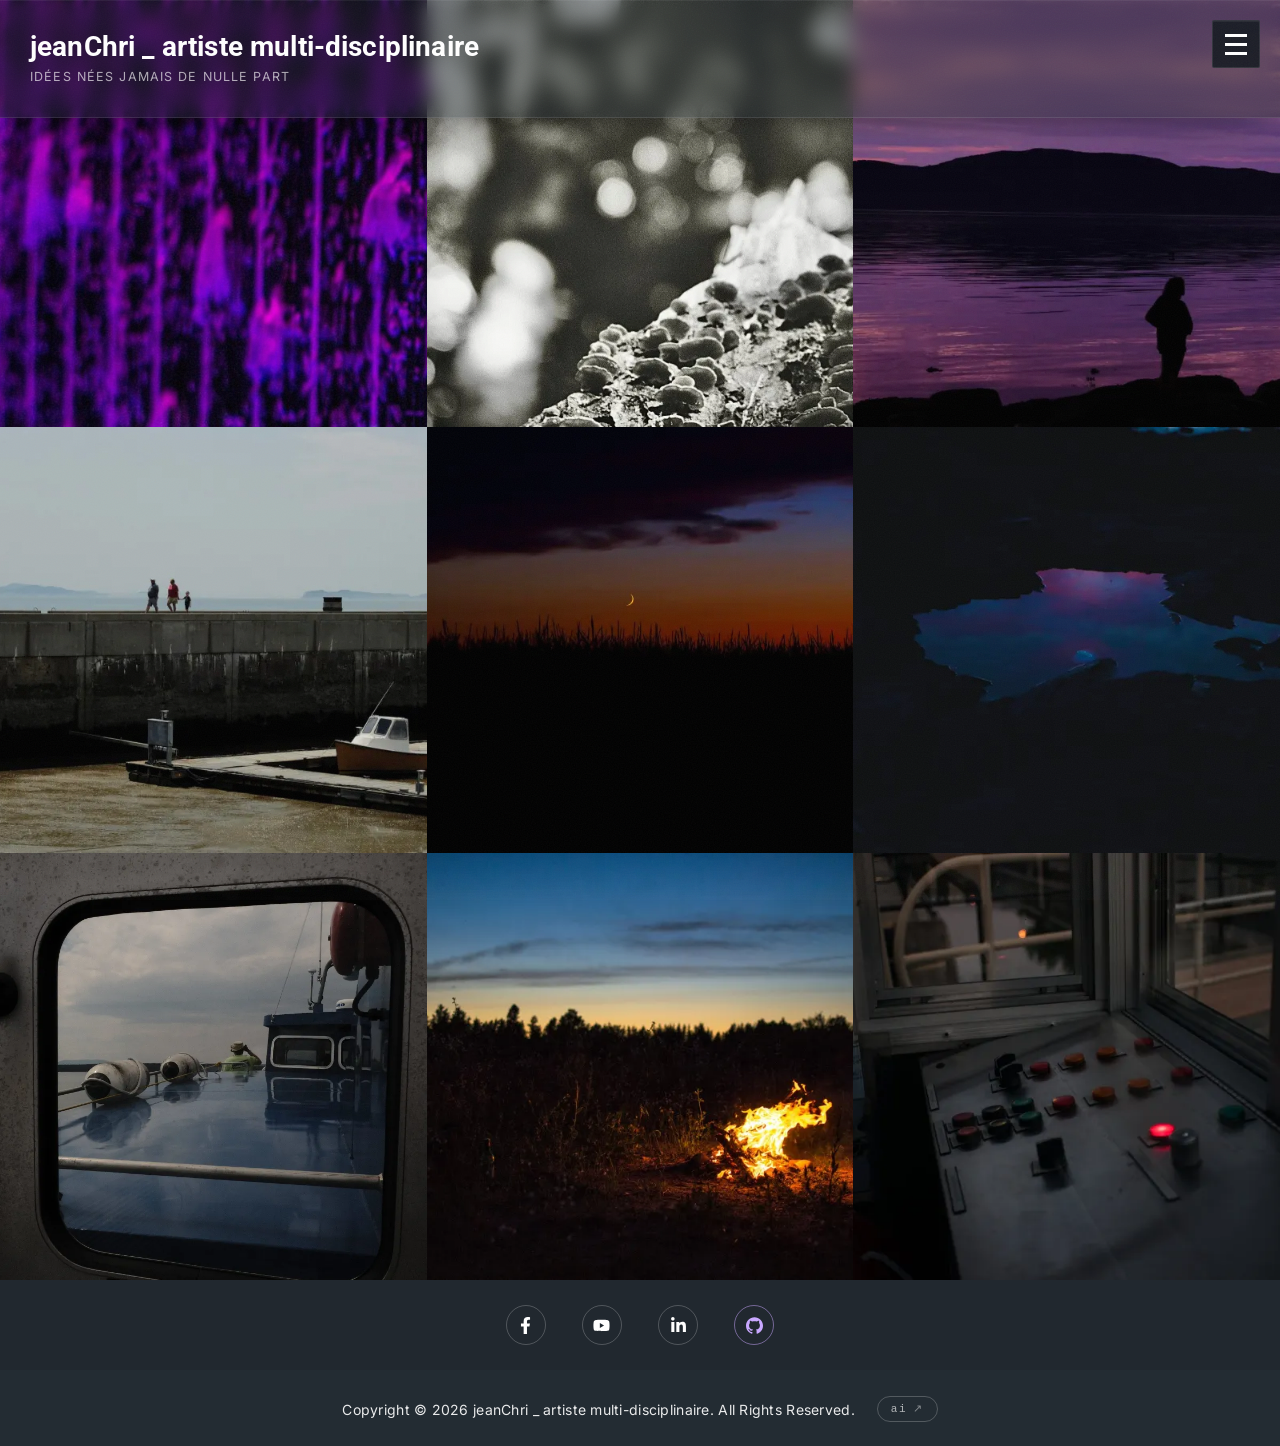
<file: index.html>
<!DOCTYPE html>
<html lang="fr">
<head>
<meta charset="UTF-8">
<meta name="viewport" content="width=device-width, initial-scale=1">
<title>jeanChri _ artiste multi-disciplinaire – Idées nées jamais de nulle part</title>
<meta name="description" content="jeanChri, artiste multi-disciplinaire — idées nées jamais de nulle part. Photographies, musique et projet Aux temps possibles.">
<link rel="canonical" href="https://jeanchri.com/">
<!-- Aperçu des partages : carte 1200x630 (images/partage.jpg) -->
<meta property="og:type" content="website">
<meta property="og:site_name" content="jeanChri _ artiste multi-disciplinaire">
<meta property="og:locale" content="fr_FR">
<meta property="og:title" content="jeanChri _ artiste multi-disciplinaire – Idées nées jamais de nulle part">
<meta property="og:description" content="jeanChri, artiste multi-disciplinaire — idées nées jamais de nulle part. Photographies, musique et projet Aux temps possibles.">
<meta property="og:url" content="https://jeanchri.com/">
<meta property="og:image" content="https://jeanchri.com/images/partage.jpg">
<meta property="og:image:width" content="1200">
<meta property="og:image:height" content="630">
<meta property="og:image:alt" content="Création — visuel du site jeanChri">
<meta name="twitter:card" content="summary_large_image">
<meta name="twitter:title" content="jeanChri _ artiste multi-disciplinaire – Idées nées jamais de nulle part">
<meta name="twitter:description" content="jeanChri, artiste multi-disciplinaire — idées nées jamais de nulle part. Photographies, musique et projet Aux temps possibles.">
<meta name="twitter:image" content="https://jeanchri.com/images/partage.jpg">
<meta name="theme-color" content="#1e262e">
<link rel="icon" type="image/jpeg" href="images/site-icon.jpg">
<link rel="preconnect" href="https://fonts.googleapis.com">
<link rel="preconnect" href="https://fonts.gstatic.com" crossorigin>
<link href="https://fonts.googleapis.com/css2?family=Instrument+Serif:ital@0;1&family=Inter:wght@300;400;500;600&family=Roboto:wght@700&display=swap" rel="stylesheet">
<link rel="stylesheet" href="assets/style.css?v=8a02a9e5">
<script type="application/ld+json">
{
  "@context": "https://schema.org",
  "@type": "Person",
  "name": "jeanChri",
  "jobTitle": "Artiste multi-disciplinaire",
  "url": "https://jeanchri.com/",
  "image": "https://jeanchri.com/images/partage.jpg",
  "description": "jeanChri, artiste multi-disciplinaire — idées nées jamais de nulle part.",
  "sameAs": [
    "https://www.facebook.com/jeanchri.l/",
    "https://www.youtube.com/c/jeanChrimtl",
    "https://www.linkedin.com/in/jean-christophe-lalonde-14412b69/",
    "https://github.com/soloofboom"
  ]
}
</script>
<script>document.documentElement.classList.add("js");</script>
</head>
<body class="accueil page page-id-48">
<div class="toile" aria-hidden="true"></div>

<header class="site-header">
	<h1 class="site-title"><a href="./">jeanChri _ artiste multi-disciplinaire</a></h1>
	<p class="site-description">Idées nées jamais de nulle part</p>
</header>

<nav class="dt-main-menu" id="menu-principal" aria-label="Menu principal">
	<ul>
		<li><a href="./" aria-current="page">Accueil</a></li>
		<li><a href="jeanchri-musique/">Musique</a></li>
		<li><a href="aux-temps-possibles/">Aux temps possibles</a></li>
		<li class="menu-sortie">
			<a href="https://ai.jeanchri.com/" target="_blank" rel="noopener" aria-label="jeanChri AI — site ai.jeanchri.com, nouvel onglet">
				<span class="menu-marque">jeanChri</span> <span class="menu-ai">AI</span><i aria-hidden="true">↗</i>
			</a>
		</li>
	</ul>
</nav>
<button class="dt-menu-trigger" aria-label="Ouvrir le menu" aria-expanded="false">
	<span aria-hidden="true"></span><span aria-hidden="true"></span><span aria-hidden="true"></span>
</button>

<main>
<!-- GALERIE:DEBUT — généré depuis galerie.json par build-galerie.py -->
<div class="galerie">
	<figure>
		<a href="jeanchri-musique/"><img src="images/creation.jpg" srcset="images/mini/creation-400.webp 400w, images/mini/creation-800.webp 800w, images/mini/creation-1200.webp 1200w" sizes="(max-width: 640px) 100vw, (max-width: 1024px) 50vw, 33vw" alt="Création" width="1600" height="1066" fetchpriority="high" decoding="async"></a>
		<figcaption>Création</figcaption>
	</figure>
	<figure>
		<a href="images/champis.jpg" data-zoom="1" aria-label="Agrandir : Champis"><img src="images/champis.jpg" srcset="images/mini/champis-400.webp 400w, images/mini/champis-800.webp 800w, images/mini/champis-1200.webp 1200w" sizes="(max-width: 640px) 100vw, (max-width: 1024px) 50vw, 33vw" alt="Champis" width="1600" height="1067" loading="lazy" decoding="async"></a>
		<figcaption>Champis</figcaption>
	</figure>
	<figure>
		<a href="images/reve.jpg" data-zoom="1" aria-label="Agrandir : Rêve"><img src="images/reve.jpg" srcset="images/mini/reve-400.webp 400w, images/mini/reve-800.webp 800w, images/mini/reve-1200.webp 1200w" sizes="(max-width: 640px) 100vw, (max-width: 1024px) 50vw, 33vw" alt="Rêve" width="1600" height="1067" loading="lazy" decoding="async"></a>
		<figcaption>Rêve</figcaption>
	</figure>
	<figure>
		<a href="images/fleuve.jpg" data-zoom="1" aria-label="Agrandir : Fleuve"><img src="images/fleuve.jpg" srcset="images/mini/fleuve-400.webp 400w, images/mini/fleuve-800.webp 800w, images/mini/fleuve-1200.webp 1200w" sizes="(max-width: 640px) 100vw, (max-width: 1024px) 50vw, 33vw" alt="Fleuve" width="1600" height="1067" loading="lazy" decoding="async"></a>
		<figcaption>Fleuve</figcaption>
	</figure>
	<figure>
		<a href="images/mais-lune.jpg" data-zoom="1" aria-label="Agrandir : Maïs Lune"><img src="images/mais-lune.jpg" srcset="images/mini/mais-lune-400.webp 400w, images/mini/mais-lune-800.webp 800w, images/mini/mais-lune-1200.webp 1200w" sizes="(max-width: 640px) 100vw, (max-width: 1024px) 50vw, 33vw" alt="Maïs Lune" width="1600" height="1067" loading="lazy" decoding="async"></a>
		<figcaption>Maïs Lune</figcaption>
	</figure>
	<figure>
		<a href="images/nuages.jpg" data-zoom="1" aria-label="Agrandir : Nuages"><img src="images/nuages.jpg" srcset="images/mini/nuages-400.webp 400w, images/mini/nuages-800.webp 800w, images/mini/nuages-1200.webp 1200w" sizes="(max-width: 640px) 100vw, (max-width: 1024px) 50vw, 33vw" alt="Nuages" width="1600" height="1067" loading="lazy" decoding="async"></a>
		<figcaption>Nuages</figcaption>
	</figure>
	<figure>
		<a href="images/bateau.jpg" data-zoom="1" aria-label="Agrandir : Bateau"><img src="images/bateau.jpg" srcset="images/mini/bateau-400.webp 400w, images/mini/bateau-800.webp 800w, images/mini/bateau-1200.webp 1200w" sizes="(max-width: 640px) 100vw, (max-width: 1024px) 50vw, 33vw" alt="Bateau" width="1600" height="2400" loading="lazy" decoding="async"></a>
		<figcaption>Bateau</figcaption>
	</figure>
	<figure>
		<a href="images/feu.jpg" data-zoom="1" aria-label="Agrandir : Feu"><img src="images/feu.jpg" srcset="images/mini/feu-400.webp 400w, images/mini/feu-800.webp 800w, images/mini/feu-1200.webp 1200w" sizes="(max-width: 640px) 100vw, (max-width: 1024px) 50vw, 33vw" alt="Feu" width="1600" height="1066" loading="lazy" decoding="async"></a>
		<figcaption>Feu</figcaption>
	</figure>
	<figure>
		<a href="images/vaisseau.jpg" data-zoom="1" aria-label="Agrandir : Vaisseau"><img src="images/vaisseau.jpg" srcset="images/mini/vaisseau-400.webp 400w, images/mini/vaisseau-800.webp 800w, images/mini/vaisseau-1200.webp 1200w" sizes="(max-width: 640px) 100vw, (max-width: 1024px) 50vw, 33vw" alt="Vaisseau" width="1600" height="1063" loading="lazy" decoding="async"></a>
		<figcaption>Vaisseau</figcaption>
	</figure>
</div>
<!-- GALERIE:FIN -->
</main>


<footer class="dt-footer">
	<div class="dt-footer-social">
		<ul class="dt-social-icons">
			<li>
				<a href="https://www.facebook.com/jeanchri.l/" target="_blank" rel="noopener" aria-label="Facebook">
					<svg viewBox="0 0 320 512" aria-hidden="true"><path d="M279.14 288l14.22-92.66h-88.91v-60.13c0-25.35 12.42-50.06 52.24-50.06h40.42V6.26S260.43 0 225.36 0c-73.22 0-121.08 44.38-121.08 124.72v70.62H22.89V288h81.39v224h100.17V288z"/></svg>
				</a>
			</li>
			<li>
				<a href="https://www.youtube.com/c/jeanChrimtl" target="_blank" rel="noopener" aria-label="YouTube">
					<svg viewBox="0 0 576 512" aria-hidden="true"><path d="M549.655 124.083c-6.281-23.65-24.787-42.276-48.284-48.597C458.781 64 288 64 288 64S117.22 64 74.629 75.486c-23.497 6.322-42.003 24.947-48.284 48.597-11.412 42.867-11.412 132.305-11.412 132.305s0 89.438 11.412 132.305c6.281 23.65 24.787 41.5 48.284 47.821C117.22 448 288 448 288 448s170.78 0 213.371-11.486c23.497-6.321 42.003-24.171 48.284-47.821 11.412-42.867 11.412-132.305 11.412-132.305s0-89.438-11.412-132.305zm-317.51 213.508V175.185l142.739 81.205-142.739 81.201z"/></svg>
				</a>
			</li>
			<li>
				<a href="https://www.linkedin.com/in/jean-christophe-lalonde-14412b69/" target="_blank" rel="noopener" aria-label="LinkedIn">
					<svg viewBox="0 0 448 512" aria-hidden="true"><path d="M100.28 448H7.4V148.9h92.88zM53.79 108.1C24.09 108.1 0 83.5 0 53.8a53.79 53.79 0 0 1 107.58 0c0 29.7-24.1 54.3-53.79 54.3zM447.9 448h-92.68V302.4c0-34.7-.7-79.2-48.29-79.2-48.29 0-55.69 37.7-55.69 76.7V448h-92.78V148.9h89.08v40.8h1.3c12.4-23.5 42.69-48.3 87.88-48.3 94 0 111.28 61.9 111.28 142.3V448z"/></svg>
				</a>
			</li>
			<li>
				<a class="dt-social-github" href="https://github.com/soloofboom" target="_blank" rel="noopener" aria-label="GitHub">
					<svg viewBox="0 0 24 24" aria-hidden="true"><path d="M12 .297c-6.63 0-12 5.373-12 12 0 5.303 3.438 9.8 8.205 11.385.6.113.82-.258.82-.577 0-.285-.01-1.04-.015-2.04-3.338.724-4.042-1.61-4.042-1.61C4.422 18.07 3.633 17.7 3.633 17.7c-1.087-.744.084-.729.084-.729 1.205.084 1.838 1.236 1.838 1.236 1.07 1.835 2.809 1.305 3.495.998.108-.776.417-1.305.76-1.605-2.665-.3-5.466-1.332-5.466-5.93 0-1.31.465-2.38 1.235-3.22-.135-.303-.54-1.523.105-3.176 0 0 1.005-.322 3.3 1.23.96-.267 1.98-.399 3-.405 1.02.006 2.04.138 3 .405 2.28-1.552 3.285-1.23 3.285-1.23.645 1.653.24 2.873.12 3.176.765.84 1.23 1.91 1.23 3.22 0 4.61-2.805 5.625-5.475 5.92.42.36.81 1.096.81 2.22 0 1.606-.015 2.896-.015 3.286 0 .315.21.69.825.57C20.565 22.092 24 17.592 24 12.297c0-6.627-5.373-12-12-12"/></svg>
				</a>
			</li>
		</ul>
	</div>
	<div class="dt-footer-bar">
		<span class="dt-footer-texte">Copyright &copy; 2026 jeanChri _ artiste multi-disciplinaire. All Rights Reserved.</span>
		<a class="dt-footer-ai" href="https://ai.jeanchri.com/" target="_blank" rel="noopener">
			ai<i aria-hidden="true">↗</i>
		</a>
	</div>
</footer>

<script src="assets/menu.js?v=3573da1d"></script>
<script src="assets/ui.js?v=62c20a21"></script>
</body>
</html>
</file>
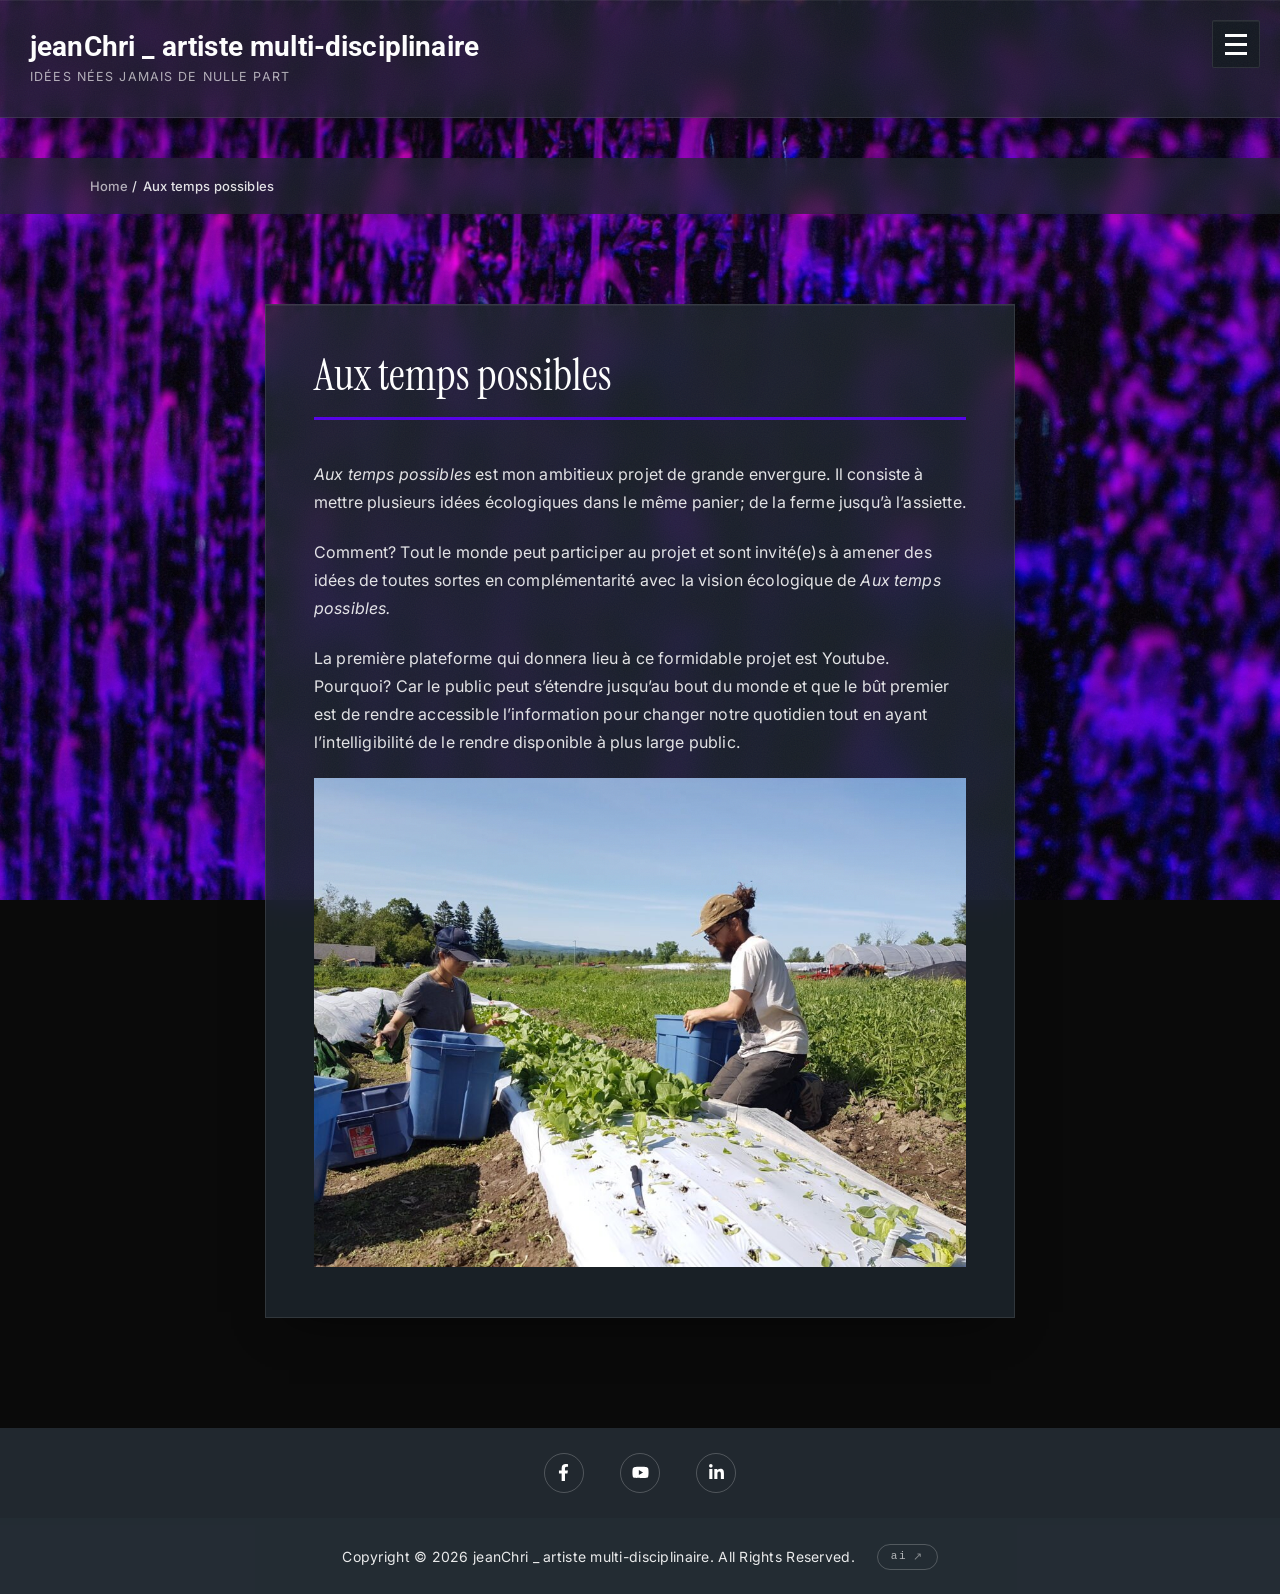
<file: aux-temps-possibles/index.html>
<!DOCTYPE html>
<html lang="fr">
<head>
<meta charset="UTF-8">
<meta name="viewport" content="width=device-width, initial-scale=1">
<title>Aux temps possibles – jeanChri _ artiste multi-disciplinaire</title>
<meta name="description" content="Aux temps possibles : le projet écologique de jeanChri, de la ferme jusqu'à l'assiette, porté par YouTube.">
<link rel="canonical" href="https://jeanchri.com/aux-temps-possibles/">
<!-- Aperçu des partages : carte 1200x630 (images/partage.jpg) -->
<meta property="og:type" content="website">
<meta property="og:site_name" content="jeanChri _ artiste multi-disciplinaire">
<meta property="og:locale" content="fr_FR">
<meta property="og:title" content="Aux temps possibles – jeanChri _ artiste multi-disciplinaire">
<meta property="og:description" content="Aux temps possibles : le projet écologique de jeanChri, de la ferme jusqu&#x27;à l&#x27;assiette, porté par YouTube.">
<meta property="og:url" content="https://jeanchri.com/aux-temps-possibles/">
<meta property="og:image" content="https://jeanchri.com/images/partage.jpg">
<meta property="og:image:width" content="1200">
<meta property="og:image:height" content="630">
<meta property="og:image:alt" content="Création — visuel du site jeanChri">
<meta name="twitter:card" content="summary_large_image">
<meta name="twitter:title" content="Aux temps possibles – jeanChri _ artiste multi-disciplinaire">
<meta name="twitter:description" content="Aux temps possibles : le projet écologique de jeanChri, de la ferme jusqu&#x27;à l&#x27;assiette, porté par YouTube.">
<meta name="twitter:image" content="https://jeanchri.com/images/partage.jpg">
<meta name="theme-color" content="#1e262e">
<link rel="icon" type="image/jpeg" href="../images/site-icon.jpg">
<link rel="preconnect" href="https://fonts.googleapis.com">
<link rel="preconnect" href="https://fonts.gstatic.com" crossorigin>
<link href="https://fonts.googleapis.com/css2?family=Instrument+Serif:ital@0;1&family=Inter:wght@300;400;500;600&family=Roboto:wght@700&display=swap" rel="stylesheet">
<link rel="stylesheet" href="../assets/style.css?v=8a02a9e5">
<script>document.documentElement.classList.add("js");</script>
</head>
<body class="page-inner page page-id-138">
<div class="toile" aria-hidden="true"></div>

<header class="site-header">
	<div class="dt-logo">
		<p class="site-title"><a href="../">jeanChri _ artiste multi-disciplinaire</a></p>
		<p class="site-description">Idées nées jamais de nulle part</p>
	</div>
</header>

<nav class="dt-main-menu" id="menu-principal" aria-label="Menu principal">
	<ul>
		<li><a href="../">Accueil</a></li>
		<li><a href="../jeanchri-musique/">Musique</a></li>
		<li><a href="../aux-temps-possibles/" aria-current="page">Aux temps possibles</a></li>
		<li class="menu-sortie">
			<a href="https://ai.jeanchri.com/" target="_blank" rel="noopener" aria-label="jeanChri AI — site ai.jeanchri.com, nouvel onglet">
				<span class="menu-marque">jeanChri</span> <span class="menu-ai">AI</span><i aria-hidden="true">↗</i>
			</a>
		</li>
	</ul>
</nav>
<button class="dt-menu-trigger" aria-label="Ouvrir le menu" aria-expanded="false">
	<span aria-hidden="true"></span><span aria-hidden="true"></span><span aria-hidden="true"></span>
</button>

<div class="bandeau-page" role="presentation"></div>

<nav id="dt_breadcrumbs" aria-label="Fil d'Ariane">
	<ol>
		<li><a href="../">Home</a> /</li>
		<li>Aux temps possibles</li>
	</ol>
</nav>

<main class="zone-contenu">
	<article class="carte-contenu">
		<header class="entry-header">
			<h1 class="entry-title">Aux temps possibles</h1>
		</header>

		<div class="entry-content">
			<p><em>Aux temps possibles </em>est mon ambitieux projet de grande envergure.  Il consiste à mettre plusieurs idées écologiques dans le même panier; de la ferme jusqu&#8217;à l&#8217;assiette.</p>

			<p>Comment?  Tout le monde peut participer au projet et sont invité(e)s à amener des idées de toutes sortes en complémentarité avec la vision écologique de <em>Aux temps possibles.</em></p>

			<p>La première plateforme qui donnera lieu à ce formidable projet est Youtube.  Pourquoi?  Car le public peut s&#8217;étendre jusqu&#8217;au bout du monde et que le bût premier est de rendre accessible l&#8217;information pour changer notre quotidien tout en ayant l&#8217;intelligibilité de le rendre disponible à plus large public.</p>

			<figure class="wp-block-image">
				<img src="../images/aux-temps-possibles.jpg" alt="" width="1024" height="768" loading="lazy">
			</figure>
		</div>
	</article>
</main>

<footer class="dt-footer">
	<div class="dt-footer-social">
		<ul class="dt-social-icons">
			<li>
				<a href="https://www.facebook.com/jeanchri.l/" target="_blank" rel="noopener" aria-label="Facebook">
					<svg viewBox="0 0 320 512" aria-hidden="true"><path d="M279.14 288l14.22-92.66h-88.91v-60.13c0-25.35 12.42-50.06 52.24-50.06h40.42V6.26S260.43 0 225.36 0c-73.22 0-121.08 44.38-121.08 124.72v70.62H22.89V288h81.39v224h100.17V288z"/></svg>
				</a>
			</li>
			<li>
				<a href="https://www.youtube.com/c/jeanChrimtl" target="_blank" rel="noopener" aria-label="YouTube">
					<svg viewBox="0 0 576 512" aria-hidden="true"><path d="M549.655 124.083c-6.281-23.65-24.787-42.276-48.284-48.597C458.781 64 288 64 288 64S117.22 64 74.629 75.486c-23.497 6.322-42.003 24.947-48.284 48.597-11.412 42.867-11.412 132.305-11.412 132.305s0 89.438 11.412 132.305c6.281 23.65 24.787 41.5 48.284 47.821C117.22 448 288 448 288 448s170.78 0 213.371-11.486c23.497-6.321 42.003-24.171 48.284-47.821 11.412-42.867 11.412-132.305 11.412-132.305s0-89.438-11.412-132.305zm-317.51 213.508V175.185l142.739 81.205-142.739 81.201z"/></svg>
				</a>
			</li>
			<li>
				<a href="https://www.linkedin.com/in/jean-christophe-lalonde-14412b69/" target="_blank" rel="noopener" aria-label="LinkedIn">
					<svg viewBox="0 0 448 512" aria-hidden="true"><path d="M100.28 448H7.4V148.9h92.88zM53.79 108.1C24.09 108.1 0 83.5 0 53.8a53.79 53.79 0 0 1 107.58 0c0 29.7-24.1 54.3-53.79 54.3zM447.9 448h-92.68V302.4c0-34.7-.7-79.2-48.29-79.2-48.29 0-55.69 37.7-55.69 76.7V448h-92.78V148.9h89.08v40.8h1.3c12.4-23.5 42.69-48.3 87.88-48.3 94 0 111.28 61.9 111.28 142.3V448z"/></svg>
				</a>
			</li>
		</ul>
	</div>
	<div class="dt-footer-bar">
		<span class="dt-footer-texte">Copyright &copy; 2026 jeanChri _ artiste multi-disciplinaire. All Rights Reserved.</span>
		<a class="dt-footer-ai" href="https://ai.jeanchri.com/" target="_blank" rel="noopener">
			ai<i aria-hidden="true">↗</i>
		</a>
	</div>
</footer>

<script src="../assets/menu.js?v=3573da1d"></script>
<script src="../assets/ui.js?v=62c20a21"></script>
</body>
</html>
</file>
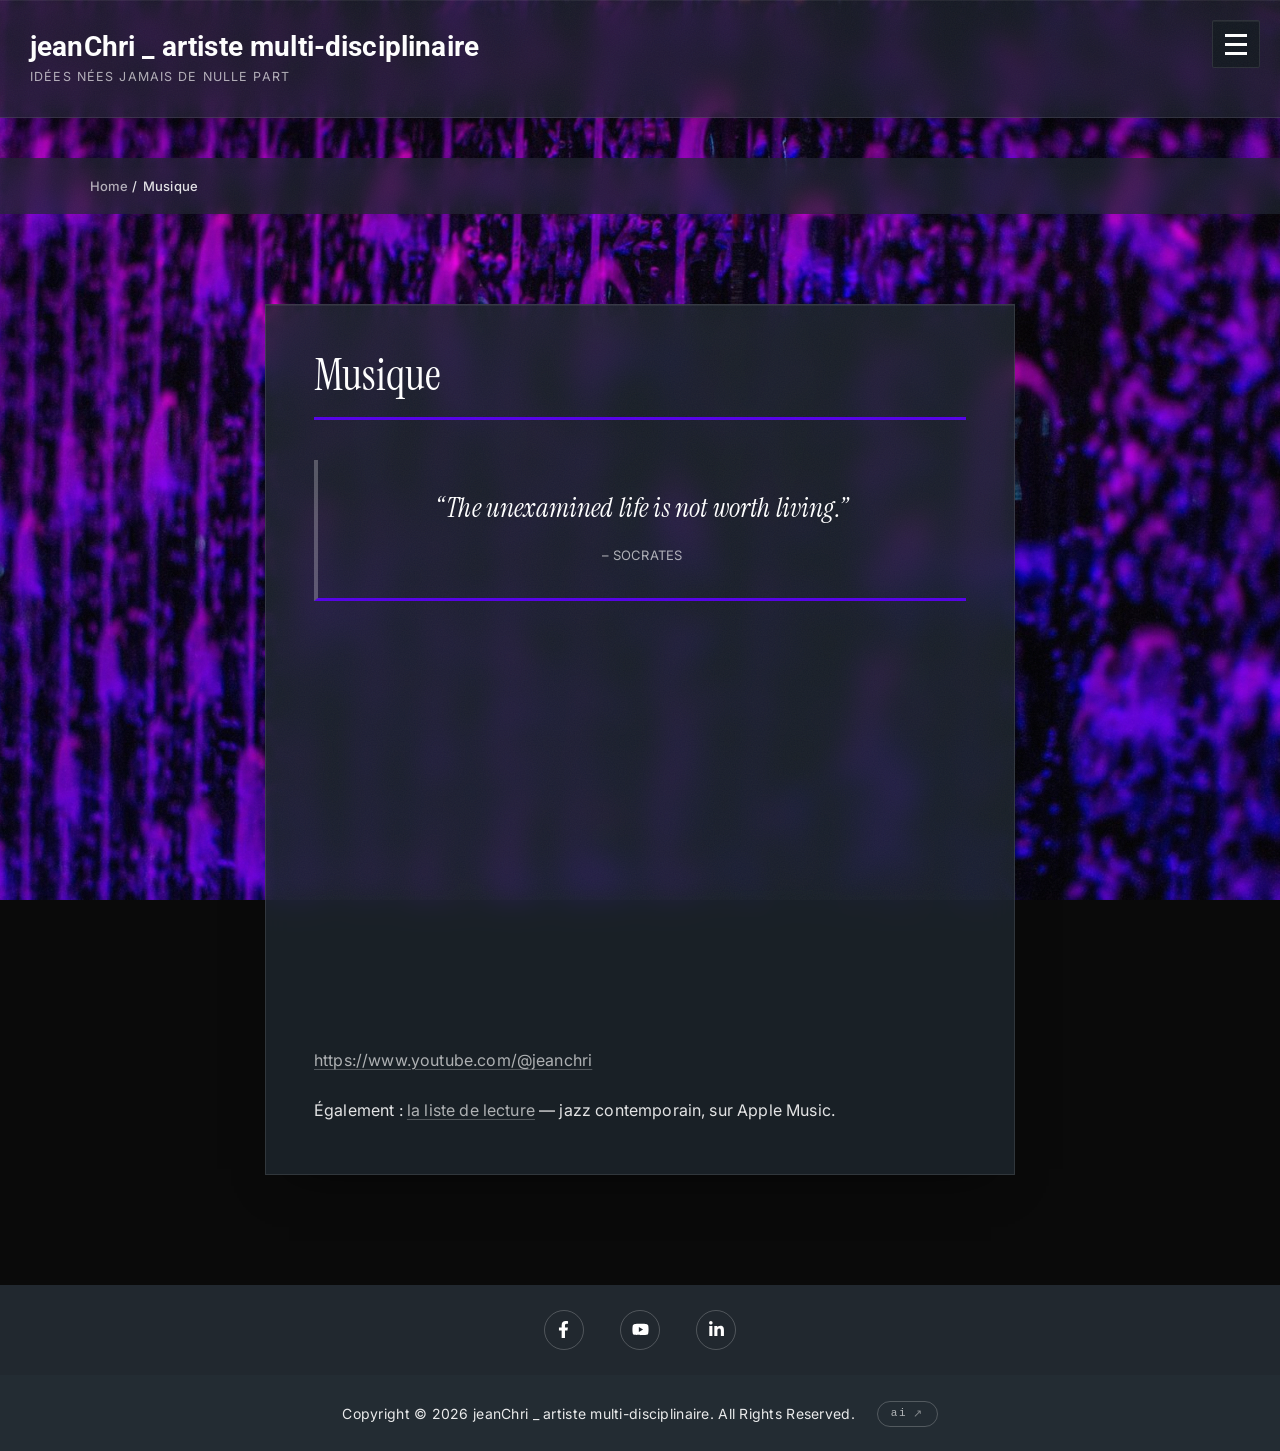
<file: jeanchri-musique/index.html>
<!DOCTYPE html>
<html lang="fr">
<head>
<meta charset="UTF-8">
<meta name="viewport" content="width=device-width, initial-scale=1">
<title>Musique – jeanChri _ artiste multi-disciplinaire</title>
<meta name="description" content="Musique de jeanChri — vidéos et chaîne YouTube @jeanchri.">
<link rel="canonical" href="https://jeanchri.com/jeanchri-musique/">
<!-- Aperçu des partages : carte 1200x630 (images/partage.jpg) -->
<meta property="og:type" content="website">
<meta property="og:site_name" content="jeanChri _ artiste multi-disciplinaire">
<meta property="og:locale" content="fr_FR">
<meta property="og:title" content="Musique – jeanChri _ artiste multi-disciplinaire">
<meta property="og:description" content="Musique de jeanChri — vidéos et chaîne YouTube @jeanchri.">
<meta property="og:url" content="https://jeanchri.com/jeanchri-musique/">
<meta property="og:image" content="https://jeanchri.com/images/partage.jpg">
<meta property="og:image:width" content="1200">
<meta property="og:image:height" content="630">
<meta property="og:image:alt" content="Création — visuel du site jeanChri">
<meta name="twitter:card" content="summary_large_image">
<meta name="twitter:title" content="Musique – jeanChri _ artiste multi-disciplinaire">
<meta name="twitter:description" content="Musique de jeanChri — vidéos et chaîne YouTube @jeanchri.">
<meta name="twitter:image" content="https://jeanchri.com/images/partage.jpg">
<meta name="theme-color" content="#1e262e">
<link rel="icon" type="image/jpeg" href="../images/site-icon.jpg">
<link rel="preconnect" href="https://fonts.googleapis.com">
<link rel="preconnect" href="https://fonts.gstatic.com" crossorigin>
<link href="https://fonts.googleapis.com/css2?family=Instrument+Serif:ital@0;1&family=Inter:wght@300;400;500;600&family=Roboto:wght@700&display=swap" rel="stylesheet">
<link rel="stylesheet" href="../assets/style.css?v=8a02a9e5">
<script>document.documentElement.classList.add("js");</script>
</head>
<body class="page-inner page page-id-147">
<div class="toile" aria-hidden="true"></div>

<header class="site-header">
	<div class="dt-logo">
		<p class="site-title"><a href="../">jeanChri _ artiste multi-disciplinaire</a></p>
		<p class="site-description">Idées nées jamais de nulle part</p>
	</div>
</header>

<nav class="dt-main-menu" id="menu-principal" aria-label="Menu principal">
	<ul>
		<li><a href="../">Accueil</a></li>
		<li><a href="../jeanchri-musique/" aria-current="page">Musique</a></li>
		<li><a href="../aux-temps-possibles/">Aux temps possibles</a></li>
		<li class="menu-sortie">
			<a href="https://ai.jeanchri.com/" target="_blank" rel="noopener" aria-label="jeanChri AI — site ai.jeanchri.com, nouvel onglet">
				<span class="menu-marque">jeanChri</span> <span class="menu-ai">AI</span><i aria-hidden="true">↗</i>
			</a>
		</li>
	</ul>
</nav>
<button class="dt-menu-trigger" aria-label="Ouvrir le menu" aria-expanded="false">
	<span aria-hidden="true"></span><span aria-hidden="true"></span><span aria-hidden="true"></span>
</button>

<div class="bandeau-page" role="presentation"></div>

<nav id="dt_breadcrumbs" aria-label="Fil d'Ariane">
	<ol>
		<li><a href="../">Home</a> /</li>
		<li>Musique</li>
	</ol>
</nav>

<main class="zone-contenu">
	<article class="carte-contenu">
		<header class="entry-header">
			<h1 class="entry-title">Musique</h1>
		</header>

		<div class="entry-content">
			<figure class="wp-block-pullquote">
				<blockquote>
					<p>&#8220;The unexamined life is not worth living.&#8221;</p>
					<cite>&#8211; Socrates</cite>
				</blockquote>
			</figure>

			<figure class="wp-block-embed">
				<div class="wp-block-embed__wrapper">
					<iframe title="Hypotypose : Le commencement de la faim" src="https://www.youtube.com/embed/8MRcoPqDCiA?feature=oembed" allow="accelerometer; autoplay; clipboard-write; encrypted-media; gyroscope; picture-in-picture; web-share" referrerpolicy="strict-origin-when-cross-origin" allowfullscreen loading="lazy"></iframe>
				</div>
			</figure>

			<p><a href="https://www.youtube.com/@jeanchri" target="_blank" rel="noopener">https://www.youtube.com/@jeanchri</a></p>

			<p>Également : <a href="liste-de-lecture/">la liste de lecture</a> — jazz contemporain, sur Apple Music.</p>
		</div>
	</article>
</main>

<footer class="dt-footer">
	<div class="dt-footer-social">
		<ul class="dt-social-icons">
			<li>
				<a href="https://www.facebook.com/jeanchri.l/" target="_blank" rel="noopener" aria-label="Facebook">
					<svg viewBox="0 0 320 512" aria-hidden="true"><path d="M279.14 288l14.22-92.66h-88.91v-60.13c0-25.35 12.42-50.06 52.24-50.06h40.42V6.26S260.43 0 225.36 0c-73.22 0-121.08 44.38-121.08 124.72v70.62H22.89V288h81.39v224h100.17V288z"/></svg>
				</a>
			</li>
			<li>
				<a href="https://www.youtube.com/c/jeanChrimtl" target="_blank" rel="noopener" aria-label="YouTube">
					<svg viewBox="0 0 576 512" aria-hidden="true"><path d="M549.655 124.083c-6.281-23.65-24.787-42.276-48.284-48.597C458.781 64 288 64 288 64S117.22 64 74.629 75.486c-23.497 6.322-42.003 24.947-48.284 48.597-11.412 42.867-11.412 132.305-11.412 132.305s0 89.438 11.412 132.305c6.281 23.65 24.787 41.5 48.284 47.821C117.22 448 288 448 288 448s170.78 0 213.371-11.486c23.497-6.321 42.003-24.171 48.284-47.821 11.412-42.867 11.412-132.305 11.412-132.305s0-89.438-11.412-132.305zm-317.51 213.508V175.185l142.739 81.205-142.739 81.201z"/></svg>
				</a>
			</li>
			<li>
				<a href="https://www.linkedin.com/in/jean-christophe-lalonde-14412b69/" target="_blank" rel="noopener" aria-label="LinkedIn">
					<svg viewBox="0 0 448 512" aria-hidden="true"><path d="M100.28 448H7.4V148.9h92.88zM53.79 108.1C24.09 108.1 0 83.5 0 53.8a53.79 53.79 0 0 1 107.58 0c0 29.7-24.1 54.3-53.79 54.3zM447.9 448h-92.68V302.4c0-34.7-.7-79.2-48.29-79.2-48.29 0-55.69 37.7-55.69 76.7V448h-92.78V148.9h89.08v40.8h1.3c12.4-23.5 42.69-48.3 87.88-48.3 94 0 111.28 61.9 111.28 142.3V448z"/></svg>
				</a>
			</li>
		</ul>
	</div>
	<div class="dt-footer-bar">
		<span class="dt-footer-texte">Copyright &copy; 2026 jeanChri _ artiste multi-disciplinaire. All Rights Reserved.</span>
		<a class="dt-footer-ai" href="https://ai.jeanchri.com/" target="_blank" rel="noopener">
			ai<i aria-hidden="true">↗</i>
		</a>
	</div>
</footer>

<script src="../assets/menu.js?v=3573da1d"></script>
<script src="../assets/ui.js?v=62c20a21"></script>
</body>
</html>
</file>
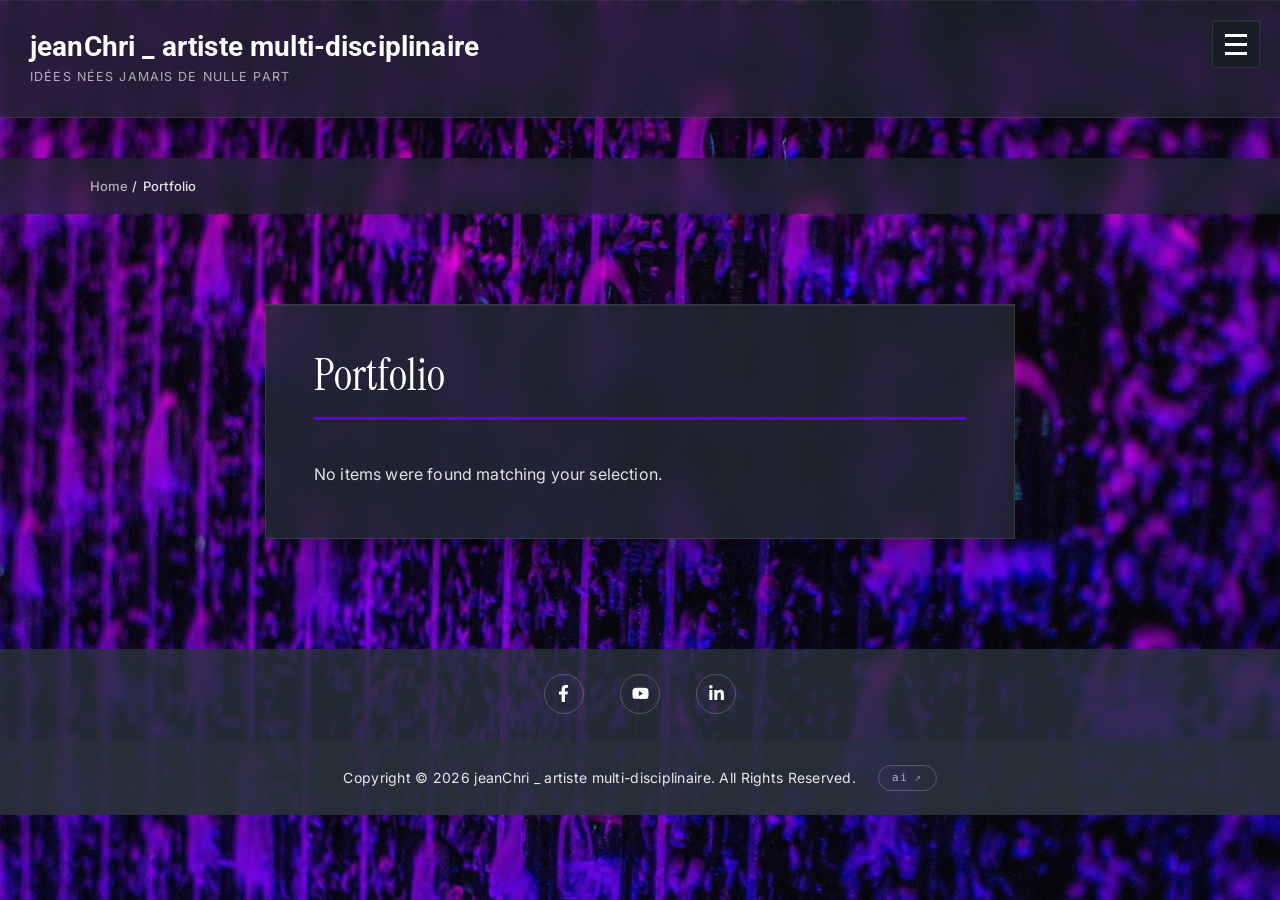
<file: portfolio/index.html>
<!DOCTYPE html>
<html lang="fr">
<head>
<meta charset="UTF-8">
<meta name="viewport" content="width=device-width, initial-scale=1">
<title>Portfolio – jeanChri _ artiste multi-disciplinaire</title>
<meta name="description" content="Portfolio de jeanChri, artiste multi-disciplinaire.">
<link rel="canonical" href="https://jeanchri.com/portfolio/">
<!-- Page vide, non listée dans le menu : on la retire de l'index et du
     sitemap plutôt que de laisser un visiteur venu de Google tomber dans
     le vide. noindex sans nofollow : les liens sortants restent suivis. -->
<meta name="robots" content="noindex, follow">
<!-- Aperçu des partages : carte 1200x630 (images/partage.jpg) -->
<meta property="og:type" content="website">
<meta property="og:site_name" content="jeanChri _ artiste multi-disciplinaire">
<meta property="og:locale" content="fr_FR">
<meta property="og:title" content="Portfolio – jeanChri _ artiste multi-disciplinaire">
<meta property="og:description" content="Portfolio de jeanChri, artiste multi-disciplinaire.">
<meta property="og:url" content="https://jeanchri.com/portfolio/">
<meta property="og:image" content="https://jeanchri.com/images/partage.jpg">
<meta property="og:image:width" content="1200">
<meta property="og:image:height" content="630">
<meta property="og:image:alt" content="Création — visuel du site jeanChri">
<meta name="twitter:card" content="summary_large_image">
<meta name="twitter:title" content="Portfolio – jeanChri _ artiste multi-disciplinaire">
<meta name="twitter:description" content="Portfolio de jeanChri, artiste multi-disciplinaire.">
<meta name="twitter:image" content="https://jeanchri.com/images/partage.jpg">
<meta name="theme-color" content="#1e262e">
<link rel="icon" type="image/jpeg" href="../images/site-icon.jpg">
<link rel="preconnect" href="https://fonts.googleapis.com">
<link rel="preconnect" href="https://fonts.gstatic.com" crossorigin>
<link href="https://fonts.googleapis.com/css2?family=Instrument+Serif:ital@0;1&family=Inter:wght@300;400;500;600&family=Roboto:wght@700&display=swap" rel="stylesheet">
<link rel="stylesheet" href="../assets/style.css?v=8a02a9e5">
<script>document.documentElement.classList.add("js");</script>
</head>
<body class="page-inner page page-id-190">
<div class="toile" aria-hidden="true"></div>

<header class="site-header">
	<div class="dt-logo">
		<p class="site-title"><a href="../">jeanChri _ artiste multi-disciplinaire</a></p>
		<p class="site-description">Idées nées jamais de nulle part</p>
	</div>
</header>

<nav class="dt-main-menu" id="menu-principal" aria-label="Menu principal">
	<ul>
		<li><a href="../">Accueil</a></li>
		<li><a href="../jeanchri-musique/">Musique</a></li>
		<li><a href="../aux-temps-possibles/">Aux temps possibles</a></li>
		<li class="menu-sortie">
			<a href="https://ai.jeanchri.com/" target="_blank" rel="noopener" aria-label="jeanChri AI — site ai.jeanchri.com, nouvel onglet">
				<span class="menu-marque">jeanChri</span> <span class="menu-ai">AI</span><i aria-hidden="true">↗</i>
			</a>
		</li>
	</ul>
</nav>
<button class="dt-menu-trigger" aria-label="Ouvrir le menu" aria-expanded="false">
	<span aria-hidden="true"></span><span aria-hidden="true"></span><span aria-hidden="true"></span>
</button>

<div class="bandeau-page" role="presentation"></div>

<nav id="dt_breadcrumbs" aria-label="Fil d'Ariane">
	<ol>
		<li><a href="../">Home</a> /</li>
		<li>Portfolio</li>
	</ol>
</nav>

<main class="zone-contenu">
	<article class="carte-contenu">
		<header class="entry-header">
			<h1 class="entry-title">Portfolio</h1>
		</header>

		<div class="entry-content">
			<p class="message-vide">No items were found matching your selection.</p>
		</div>
	</article>
</main>

<footer class="dt-footer">
	<div class="dt-footer-social">
		<ul class="dt-social-icons">
			<li>
				<a href="https://www.facebook.com/jeanchri.l/" target="_blank" rel="noopener" aria-label="Facebook">
					<svg viewBox="0 0 320 512" aria-hidden="true"><path d="M279.14 288l14.22-92.66h-88.91v-60.13c0-25.35 12.42-50.06 52.24-50.06h40.42V6.26S260.43 0 225.36 0c-73.22 0-121.08 44.38-121.08 124.72v70.62H22.89V288h81.39v224h100.17V288z"/></svg>
				</a>
			</li>
			<li>
				<a href="https://www.youtube.com/c/jeanChrimtl" target="_blank" rel="noopener" aria-label="YouTube">
					<svg viewBox="0 0 576 512" aria-hidden="true"><path d="M549.655 124.083c-6.281-23.65-24.787-42.276-48.284-48.597C458.781 64 288 64 288 64S117.22 64 74.629 75.486c-23.497 6.322-42.003 24.947-48.284 48.597-11.412 42.867-11.412 132.305-11.412 132.305s0 89.438 11.412 132.305c6.281 23.65 24.787 41.5 48.284 47.821C117.22 448 288 448 288 448s170.78 0 213.371-11.486c23.497-6.321 42.003-24.171 48.284-47.821 11.412-42.867 11.412-132.305 11.412-132.305s0-89.438-11.412-132.305zm-317.51 213.508V175.185l142.739 81.205-142.739 81.201z"/></svg>
				</a>
			</li>
			<li>
				<a href="https://www.linkedin.com/in/jean-christophe-lalonde-14412b69/" target="_blank" rel="noopener" aria-label="LinkedIn">
					<svg viewBox="0 0 448 512" aria-hidden="true"><path d="M100.28 448H7.4V148.9h92.88zM53.79 108.1C24.09 108.1 0 83.5 0 53.8a53.79 53.79 0 0 1 107.58 0c0 29.7-24.1 54.3-53.79 54.3zM447.9 448h-92.68V302.4c0-34.7-.7-79.2-48.29-79.2-48.29 0-55.69 37.7-55.69 76.7V448h-92.78V148.9h89.08v40.8h1.3c12.4-23.5 42.69-48.3 87.88-48.3 94 0 111.28 61.9 111.28 142.3V448z"/></svg>
				</a>
			</li>
		</ul>
	</div>
	<div class="dt-footer-bar">
		<span class="dt-footer-texte">Copyright &copy; 2026 jeanChri _ artiste multi-disciplinaire. All Rights Reserved.</span>
		<a class="dt-footer-ai" href="https://ai.jeanchri.com/" target="_blank" rel="noopener">
			ai<i aria-hidden="true">↗</i>
		</a>
	</div>
</footer>

<script src="../assets/menu.js?v=3573da1d"></script>
<script src="../assets/ui.js?v=62c20a21"></script>
</body>
</html>
</file>
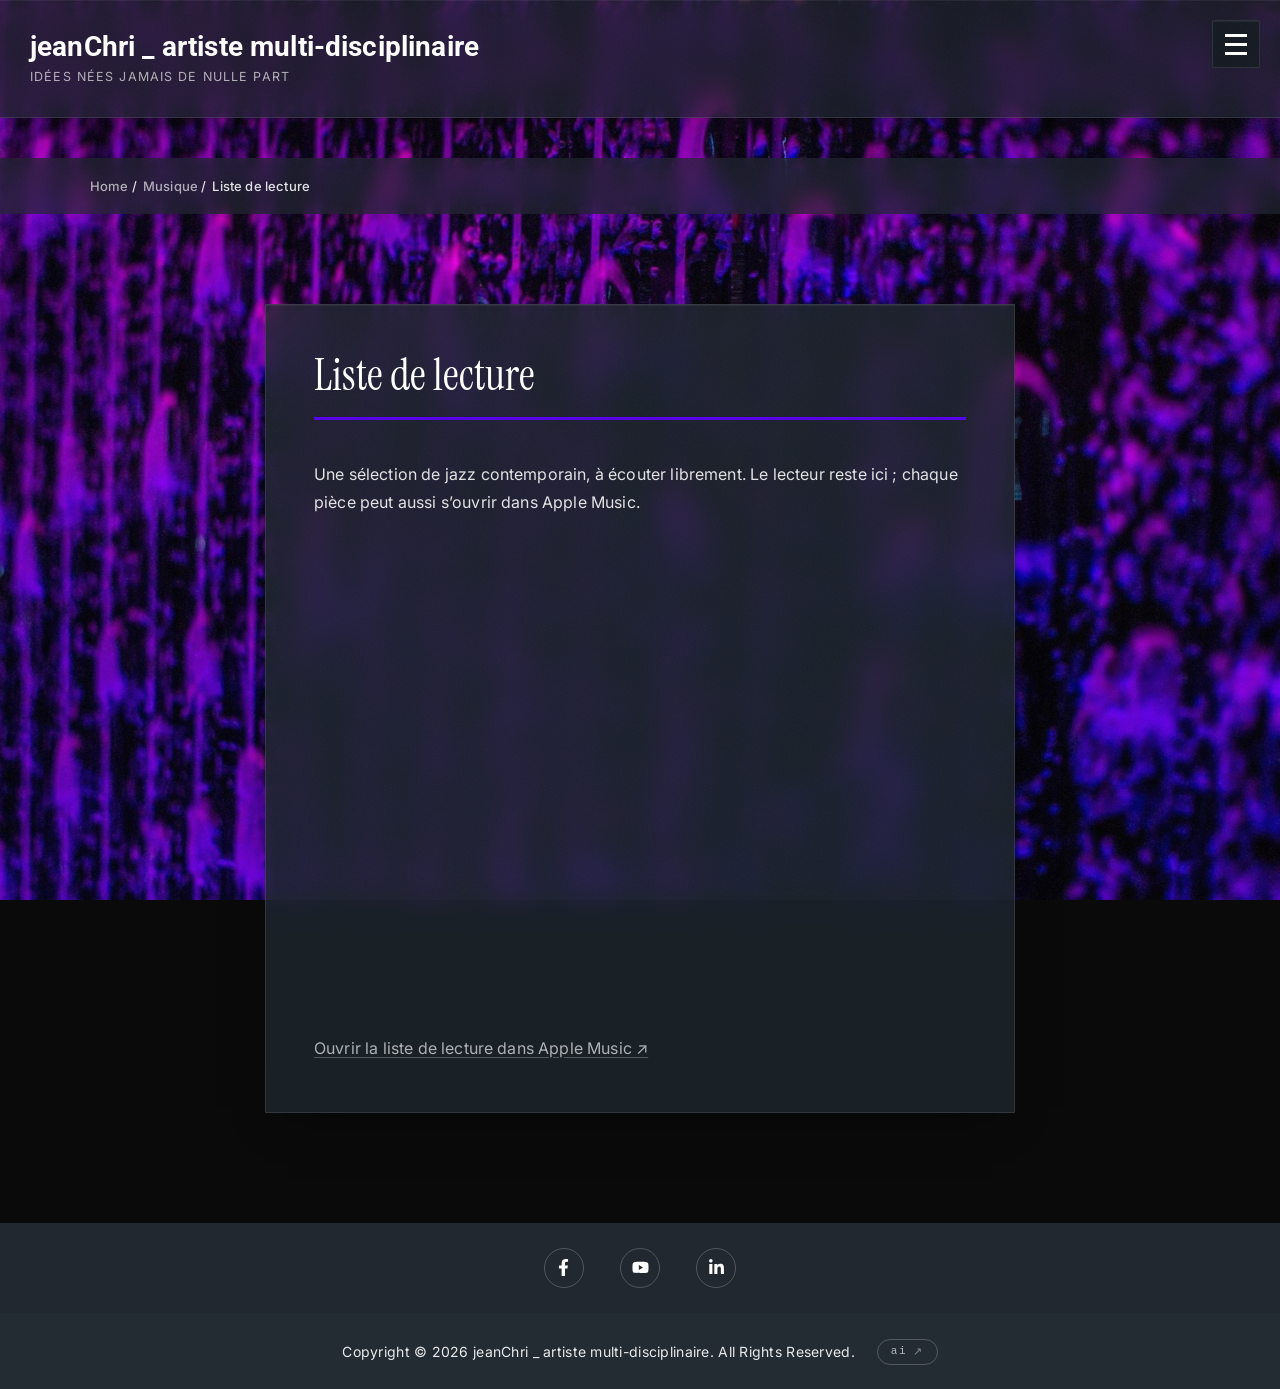
<file: jeanchri-musique/liste-de-lecture/index.html>
<!DOCTYPE html>
<html lang="fr">
<head>
<meta charset="UTF-8">
<meta name="viewport" content="width=device-width, initial-scale=1">
<title>Liste de lecture – jeanChri _ artiste multi-disciplinaire</title>
<meta name="description" content="La liste de lecture de jeanChri — jazz contemporain, à écouter sur Apple Music.">
<link rel="canonical" href="https://jeanchri.com/jeanchri-musique/liste-de-lecture/">
<!-- Aperçu des partages : carte 1200x630 (images/partage.jpg) -->
<meta property="og:type" content="website">
<meta property="og:site_name" content="jeanChri _ artiste multi-disciplinaire">
<meta property="og:locale" content="fr_FR">
<meta property="og:title" content="Liste de lecture – jeanChri _ artiste multi-disciplinaire">
<meta property="og:description" content="La liste de lecture de jeanChri — jazz contemporain, à écouter sur Apple Music.">
<meta property="og:url" content="https://jeanchri.com/jeanchri-musique/liste-de-lecture/">
<meta property="og:image" content="https://jeanchri.com/images/partage.jpg">
<meta property="og:image:width" content="1200">
<meta property="og:image:height" content="630">
<meta property="og:image:alt" content="Création — visuel du site jeanChri">
<meta name="twitter:card" content="summary_large_image">
<meta name="twitter:title" content="Liste de lecture – jeanChri _ artiste multi-disciplinaire">
<meta name="twitter:description" content="La liste de lecture de jeanChri — jazz contemporain, à écouter sur Apple Music.">
<meta name="twitter:image" content="https://jeanchri.com/images/partage.jpg">
<meta name="theme-color" content="#1e262e">
<link rel="icon" type="image/jpeg" href="../../images/site-icon.jpg">
<link rel="preconnect" href="https://fonts.googleapis.com">
<link rel="preconnect" href="https://fonts.gstatic.com" crossorigin>
<link href="https://fonts.googleapis.com/css2?family=Instrument+Serif:ital@0;1&family=Inter:wght@300;400;500;600&family=Roboto:wght@700&display=swap" rel="stylesheet">
<link rel="stylesheet" href="../../assets/style.css?v=8a02a9e5">
<script>document.documentElement.classList.add("js");</script>
</head>
<body class="page-inner page page-id-149">
<div class="toile" aria-hidden="true"></div>

<header class="site-header">
	<div class="dt-logo">
		<p class="site-title"><a href="../../">jeanChri _ artiste multi-disciplinaire</a></p>
		<p class="site-description">Idées nées jamais de nulle part</p>
	</div>
</header>

<nav class="dt-main-menu" id="menu-principal" aria-label="Menu principal">
	<ul>
		<li><a href="../../">Accueil</a></li>
		<li><a href="../" aria-current="page">Musique</a></li>
		<li><a href="../../aux-temps-possibles/">Aux temps possibles</a></li>
		<li class="menu-sortie">
			<a href="https://ai.jeanchri.com/" target="_blank" rel="noopener" aria-label="jeanChri AI — site ai.jeanchri.com, nouvel onglet">
				<span class="menu-marque">jeanChri</span> <span class="menu-ai">AI</span><i aria-hidden="true">↗</i>
			</a>
		</li>
	</ul>
</nav>
<button class="dt-menu-trigger" aria-label="Ouvrir le menu" aria-expanded="false">
	<span aria-hidden="true"></span><span aria-hidden="true"></span><span aria-hidden="true"></span>
</button>

<div class="bandeau-page" role="presentation"></div>

<nav id="dt_breadcrumbs" aria-label="Fil d'Ariane">
	<ol>
		<li><a href="../../">Home</a> /</li>
		<li><a href="../">Musique</a> /</li>
		<li>Liste de lecture</li>
	</ol>
</nav>

<main class="zone-contenu">
	<article class="carte-contenu">
		<header class="entry-header">
			<h1 class="entry-title">Liste de lecture</h1>
		</header>

		<div class="entry-content">
			<p>Une sélection de jazz contemporain, à écouter librement. Le lecteur reste ici&nbsp;; chaque pièce peut aussi s&#8217;ouvrir dans Apple Music.</p>

			<div class="embarquement-musique">
				<iframe title="Liste de lecture « Jazz - contemporain » sur Apple Music" src="https://embed.music.apple.com/ca/playlist/jazz-contemporain/pl.u-RRbVvBNsm8ebdmo?l=fr" height="450" allow="autoplay *; encrypted-media *;" frameborder="0" sandbox="allow-forms allow-popups allow-same-origin allow-scripts allow-storage-access-by-user-activation allow-top-navigation-by-user-activation"></iframe>
			</div>

			<p><a href="https://music.apple.com/ca/playlist/jazz-contemporain/pl.u-RRbVvBNsm8ebdmo?l=fr" target="_blank" rel="noopener">Ouvrir la liste de lecture dans Apple Music ↗</a></p>
		</div>
	</article>
</main>

<footer class="dt-footer">
	<div class="dt-footer-social">
		<ul class="dt-social-icons">
			<li>
				<a href="https://www.facebook.com/jeanchri.l/" target="_blank" rel="noopener" aria-label="Facebook">
					<svg viewBox="0 0 320 512" aria-hidden="true"><path d="M279.14 288l14.22-92.66h-88.91v-60.13c0-25.35 12.42-50.06 52.24-50.06h40.42V6.26S260.43 0 225.36 0c-73.22 0-121.08 44.38-121.08 124.72v70.62H22.89V288h81.39v224h100.17V288z"/></svg>
				</a>
			</li>
			<li>
				<a href="https://www.youtube.com/c/jeanChrimtl" target="_blank" rel="noopener" aria-label="YouTube">
					<svg viewBox="0 0 576 512" aria-hidden="true"><path d="M549.655 124.083c-6.281-23.65-24.787-42.276-48.284-48.597C458.781 64 288 64 288 64S117.22 64 74.629 75.486c-23.497 6.322-42.003 24.947-48.284 48.597-11.412 42.867-11.412 132.305-11.412 132.305s0 89.438 11.412 132.305c6.281 23.65 24.787 41.5 48.284 47.821C117.22 448 288 448 288 448s170.78 0 213.371-11.486c23.497-6.321 42.003-24.171 48.284-47.821 11.412-42.867 11.412-132.305 11.412-132.305s0-89.438-11.412-132.305zm-317.51 213.508V175.185l142.739 81.205-142.739 81.201z"/></svg>
				</a>
			</li>
			<li>
				<a href="https://www.linkedin.com/in/jean-christophe-lalonde-14412b69/" target="_blank" rel="noopener" aria-label="LinkedIn">
					<svg viewBox="0 0 448 512" aria-hidden="true"><path d="M100.28 448H7.4V148.9h92.88zM53.79 108.1C24.09 108.1 0 83.5 0 53.8a53.79 53.79 0 0 1 107.58 0c0 29.7-24.1 54.3-53.79 54.3zM447.9 448h-92.68V302.4c0-34.7-.7-79.2-48.29-79.2-48.29 0-55.69 37.7-55.69 76.7V448h-92.78V148.9h89.08v40.8h1.3c12.4-23.5 42.69-48.3 87.88-48.3 94 0 111.28 61.9 111.28 142.3V448z"/></svg>
				</a>
			</li>
		</ul>
	</div>
	<div class="dt-footer-bar">
		<span class="dt-footer-texte">Copyright &copy; 2026 jeanChri _ artiste multi-disciplinaire. All Rights Reserved.</span>
		<a class="dt-footer-ai" href="https://ai.jeanchri.com/" target="_blank" rel="noopener">
			ai<i aria-hidden="true">↗</i>
		</a>
	</div>
</footer>

<script src="../../assets/menu.js?v=3573da1d"></script>
<script src="../../assets/ui.js?v=62c20a21"></script>
</body>
</html>
</file>
<file: assets/style.css>
/* jeanchri.com — reproduction fidèle du thème Photobook
   Palette extraite du site original :
   - texte/logo principal : #4a0063
   - liens : rgba(74,0,99,.6) — éléments secondaires rgba(74,0,99,.8)
   - survol / accent : #5500e8
   - overlay légendes galerie : rgba(85,0,175,.3)
   - footer : rgba(39,48,57,.8) et barre rgba(39,48,57,.5) */

* { margin: 0; padding: 0; box-sizing: border-box; }

:root {
  --violet: #4a0063;
  --violet-lien: rgba(74, 0, 99, .6);
  --violet-second: rgba(74, 0, 99, .8);
  --accent: #5500e8;
  --overlay: rgba(85, 0, 175, .3);
  --footer-bg: rgba(39, 48, 57, .8);
  --footer-bar: rgba(39, 48, 57, .5);
  /* thème sombre (2026-09-05, choix de l'utilisateur) */
  --sombre: #273039;
  --sombre-fonce: #1e262e;
  --texte-clair: rgba(255, 255, 255, .88);
  --texte-clair-2: rgba(255, 255, 255, .65);
  /* système de contrôles : un seul vocabulaire pour tous les boutons et liens
     actionnables (burger, icônes, pastilles, entrées de menu) */
  --filet: rgba(255, 255, 255, .22);
  --filet-actif: #9d6bff;
  --teinte-accent: rgba(85, 0, 232, .35);
  --duree: .28s;
  --courbe: cubic-bezier(.2, .8, .2, 1);
  /* Liens sur fond sombre. Les violets d'origine (#4a0063) tombent sous 1.5:1
     une fois posés sur #0a0a0a : ils ne servent plus que de teinte de référence. */
  --lien: rgba(255, 255, 255, .72);
  --lien-survol: #c9a8ff;

  /* ===== Système de verre =====
     Une seule recette pour les cinq surfaces translucides. Avant, le site
     empilait cinq fonds et trois valeurs de flou posés au cas par cas. */
  --verre-fond-leger: rgba(30, 38, 46, .42);   /* header accueil : la photo domine */
  --verre-fond: rgba(30, 38, 46, .68);         /* header interne, fil d'Ariane */
  --verre-fond-fort: rgba(30, 38, 46, .82);    /* cartes de contenu */
  --verre-fond-opaque: rgba(20, 26, 32, .88);  /* menu plein écran : masque le fond */
  --verre-flou-leger: 10px;
  --verre-flou: 14px;
  --verre-flou-fort: 18px;
  --verre-bord: rgba(255, 255, 255, .10);
  /* liséré clair sur l'arête supérieure + ombre portée : donne l'épaisseur */
  --verre-ombre: inset 0 1px 0 rgba(255, 255, 255, .06),
                 0 18px 48px -24px rgba(0, 0, 0, .65);
  /* bruit fractal : casse l'aplat des surfaces sombres (voir body::after) */
  --grain: url("data:image/svg+xml,%3Csvg xmlns='http://www.w3.org/2000/svg' width='160' height='160'%3E%3Cfilter id='g'%3E%3CfeTurbulence type='fractalNoise' baseFrequency='.82' numOctaves='3' stitchTiles='stitch'/%3E%3C/filter%3E%3Crect width='160' height='160' filter='url(%23g)'/%3E%3C/svg%3E");

  /* ===== Echelle typographique =====
     Roboto couvrait 300->900 et servait a tout : aucune hierarchie, et un
     letter-spacing de .06em pose sur du texte courant. Trois familles,
     trois roles. Instrument Serif n'a qu'un poids : la hierarchie passe
     par le corps et la casse, pas par la graisse. */
  --police-titre: "Instrument Serif", "Iowan Old Style", Georgia, serif;
  --police-corps: "Inter", "Roboto", system-ui, -apple-system, sans-serif;
  --police-mono: ui-monospace, "SF Mono", Menlo, monospace;
  /* titre du site : Roboto 700 conservé d'avant la refonte, à la demande */
  --police-entete: "Roboto", "Inter", system-ui, -apple-system, sans-serif;
  /* mauve du logotype « AI » dans le menu */
  --mauve-ai: #c9a8ff;
  --titre-1: clamp(32px, 4vw, 44px);     /* h1 de page */
  --titre-menu: clamp(26px, 3vw, 34px);  /* entrees de menu */
  --corps: 16px;
  --interligne: 1.75;
  --micro: 11px;

  /* Hauteur de l'en-tête, en un seul endroit : elle sert à la fois de hauteur
     de boîte et de décalage de la galerie sur l'accueil. */
  --hauteur-entete: 118px;
}

html { -webkit-text-size-adjust: 100%; background-color: #0a0a0a; }

/* Grain : casse l'aplat des surfaces sombres. Au-dessus de tout pour rester
   uniforme, transparent aux clics. Couche fixe et opaque en mélange simple :
   pas de mix-blend-mode, qui force une recomposition à chaque frame au scroll. */
body::after {
  content: "";
  position: fixed;
  inset: 0;
  z-index: 400;
  pointer-events: none;
  background-image: var(--grain);
  background-repeat: repeat;
  opacity: .045;
}

/* un seul anneau de focus pour tout le site */
:focus-visible {
  outline: 2px solid var(--filet-actif);
  outline-offset: 3px;
  border-radius: 2px;
}

body {
  font-family: var(--police-corps);
  color: var(--texte-clair);
  letter-spacing: .01em;
}

/* Wallpaper : une couche fixe plutôt que background-attachment: fixed, qui
   force un repaint plein écran à chaque frame au scroll. */
.toile {
  position: fixed;
  inset: 0;
  z-index: -1;
  pointer-events: none;
  background-color: #0a0a0a;
  background-image: url('../images/creation.jpg');
  background-position: center center;
  background-size: cover;
  background-repeat: no-repeat;
}

a { color: var(--lien); text-decoration: none; }
a:hover { color: var(--lien-survol); }

img { max-width: 100%; height: auto; display: block; }

/* ===== En-tête ===== */
/* verre dépoli : translucide + flou, le wallpaper se devine sans gêner la lecture */
.site-header {
  background: var(--verre-fond);
  -webkit-backdrop-filter: blur(var(--verre-flou));
  backdrop-filter: blur(var(--verre-flou));
  border-bottom: 1px solid var(--verre-bord);
  box-shadow: var(--verre-ombre);
  height: var(--hauteur-entete);
  padding: 30px 11px 30px 30px;
  position: relative;
  z-index: 100;
}

/* Sur l'accueil, l'en-tête est fixé HORS FLUX. Un sticky dont la hauteur
   changerait au scroll ferait sauter tout le contenu de 52px ; hors flux,
   la condensation est gratuite. padding-top + marge négative restituent la
   composition d'origine : les photos passent sous le verre. */
body.accueil .site-header {
  position: fixed;
  top: 0; left: 0; right: 0;
  overflow: hidden;
  background: var(--verre-fond-leger);
  -webkit-backdrop-filter: blur(var(--verre-flou-leger));
  backdrop-filter: blur(var(--verre-flou-leger));
  transition: height .3s var(--courbe),
              padding .3s var(--courbe),
              background-color .3s var(--courbe);
}

body.accueil { padding-top: var(--hauteur-entete); }

body.accueil .galerie { margin-top: calc(-1 * var(--hauteur-entete)); }

body.accueil .site-header.condense {
  height: 68px;
  padding-top: 12px;
  padding-bottom: 12px;
  background: var(--verre-fond);
}

body.accueil .site-header.condense .site-title { font-size: 21px; }

body.accueil .site-description { transition: opacity .2s var(--courbe); }

body.accueil .site-header.condense .site-description {
  display: none;
}

body.accueil .site-title { font-weight: 700; }

/* Titre du site : retour au Roboto 700 d'avant la refonte. Le serif reste sur
   les <h1>, les entrees de menu et la citation. Tailles par palier comme a
   l'origine : un clamp() laissait le titre a 19px jusqu'a 950px de large. */
.site-title {
  font-family: var(--police-entete);
  font-size: 28px;
  font-weight: 700;
  line-height: 1.2;
}

.site-title a { color: #fff; }
.site-title a:hover { color: var(--lien-survol); }

.site-description {
  font-size: 12.5px;
  font-weight: 400;
  letter-spacing: .09em;
  text-transform: uppercase;
  color: var(--texte-clair-2);
  margin-top: 5px;
}

/* ===== Menu (burger) ===== */
.dt-menu-trigger {
  position: fixed;
  top: 20px; right: 20px;
  width: 48px; height: 48px;
  /* même recette de verre que le reste : le carré blanc plein jurait avec
     les cinq autres surfaces translucides */
  background: var(--verre-fond-opaque);
  -webkit-backdrop-filter: blur(var(--verre-flou));
  backdrop-filter: blur(var(--verre-flou));
  border: 1px solid var(--verre-bord);
  box-shadow: var(--verre-ombre);
  border-radius: 2px;
  cursor: pointer;
  z-index: 300;
  display: flex;
  flex-direction: column;
  align-items: center;
  justify-content: center;
  gap: 6px;
  transition: border-color var(--duree) var(--courbe),
              background-color var(--duree) var(--courbe),
              box-shadow var(--duree) var(--courbe);
}

.dt-menu-trigger span {
  display: block;
  width: 22px;
  height: 3px;
  background: #fff;
  transition: transform var(--duree) var(--courbe),
              opacity var(--duree) var(--courbe),
              background-color var(--duree) var(--courbe);
}

.dt-menu-trigger:active { transform: translateY(1px); }

body.menu-ouvert .dt-menu-trigger span:nth-child(1) { transform: translateY(8px) rotate(45deg); }
body.menu-ouvert .dt-menu-trigger span:nth-child(2) { opacity: 0; }
body.menu-ouvert .dt-menu-trigger span:nth-child(3) { transform: translateY(-8px) rotate(-45deg); }

.dt-main-menu {
  position: fixed;
  inset: 0;
  background: var(--verre-fond-opaque);
  -webkit-backdrop-filter: blur(var(--verre-flou-fort));
  backdrop-filter: blur(var(--verre-flou-fort));
  box-shadow: inset 0 1px 0 rgba(255, 255, 255, .06);
  z-index: 200;
  display: flex;
  align-items: center;
  justify-content: center;
  /* Ouverture en cercle ancrée sur le burger. --origine-menu est mesuré en
     JS au clic (assets/menu.js) ; la valeur ci-dessous n'est qu'un repli
     pour le tout premier rendu. */
  --origine-menu: calc(100% - 44px) 44px;
  clip-path: circle(0% at var(--origine-menu));
  visibility: hidden;
  /* visibilité retardée à la fermeture : sinon le cercle se referme dans le
     vide, l'élément étant masqué dès la première image */
  transition: clip-path .5s var(--courbe), visibility 0s .5s;
}

body.menu-ouvert .dt-main-menu {
  clip-path: circle(150% at var(--origine-menu));
  visibility: visible;
  transition: clip-path .5s var(--courbe), visibility 0s 0s;
}

.dt-main-menu ul {
  list-style: none;
  counter-reset: menu;
  /* Largeur commune à toutes les entrées : c'est elle qui fait tenir les
     numéros en colonne. Sans elle, chaque <li> est une grille recentrée
     indépendamment et les numéros flottent (705 / 697 / 631 px). */
  width: max-content;
  max-width: 100%;
  margin: 0 auto;
  text-align: left;
}

/* Cascade : chaque entrée entre avec un décalage, dans l'ordre, et ressort à
   l'envers. L'index vient de :nth-child plutôt que d'un style="--i" dans le
   HTML : même résultat, markup inchangé, rien à resynchroniser. */
.dt-main-menu li:nth-child(1) { --i: 0; }
.dt-main-menu li:nth-child(2) { --i: 1; }
.dt-main-menu li:nth-child(3) { --i: 2; }
.dt-main-menu li:nth-child(4) { --i: 3; }

.dt-main-menu li {
  padding: 14px 0;
  opacity: 0;
  transform: translateY(14px);
  transition: opacity .45s var(--courbe), transform .45s var(--courbe);
  transition-delay: calc((3 - var(--i, 0)) * 30ms);
}

body.menu-ouvert .dt-main-menu li {
  opacity: 1;
  transform: none;
  transition-delay: calc(var(--i, 0) * 60ms + 140ms);
}

/* Numérotation : raccorde les entrées au badge monospace « ai ».
   Le numéro est placé dans une colonne de grille à largeur fixe sur le <li>,
   pas en ::before du <a> : dans le <a> il flottait selon la longueur du mot
   (664 / 668 / 596 px) et le soulignement le traversait. */
.dt-main-menu li:not(.menu-sortie) {
  counter-increment: menu;
  display: grid;
  grid-template-columns: 3.2em auto;
  align-items: baseline;
}

.dt-main-menu li.menu-sortie { text-align: center; }

.dt-main-menu li:not(.menu-sortie)::before {
  content: counter(menu, decimal-leading-zero);
  grid-column: 1;
  justify-self: end;
  padding-right: 16px;
  font-family: var(--police-mono);
  font-size: var(--micro);
  font-weight: 400;
  letter-spacing: .14em;
  color: var(--texte-clair-2);
  opacity: .55;
  transition: color var(--duree) var(--courbe), opacity var(--duree) var(--courbe);
}

/* justify-self : sans lui, le <a> s'étire sur toute la colonne et le
   soulignement (::after, left:0/right:0) déborde largement du mot. */
.dt-main-menu li:not(.menu-sortie) a { grid-column: 2; justify-self: start; }

body.menu-ouvert .dt-main-menu li a[aria-current="page"] { color: var(--filet-actif); }

.dt-main-menu li:has(a[aria-current="page"])::before {
  color: var(--filet-actif);
  opacity: 1;
}

.dt-main-menu li a {
  position: relative;
  display: inline-block;
  padding: 2px 0;
  font-family: var(--police-titre);
  font-size: var(--titre-menu);
  font-weight: 400;
  letter-spacing: 0;
  color: var(--texte-clair);
  transition: color var(--duree) var(--courbe);
}

.dt-main-menu li a::after {
  content: "";
  position: absolute;
  left: 0; right: 0; bottom: -2px;
  height: 1px;
  background: currentColor;
  transform: scaleX(0);
  transform-origin: left;
  transition: transform var(--duree) var(--courbe);
}


.dt-main-menu li a[aria-current="page"] { color: var(--filet-actif); }
.dt-main-menu li a[aria-current="page"]::after { transform: scaleX(1); }

body.menu-ouvert { overflow: hidden; }

/* entrée de sortie : l'alibi ai.jeanchri.com, autre site */
.dt-main-menu li.menu-sortie {
  margin-top: 30px;
  padding-top: 26px;
  border-top: 1px solid var(--filet);
}

/* Sortie vers ai.jeanchri.com : plus de pastille monospace, un vrai lien
   textuel « jeanChri AI ↗ » dont seul le « AI » porte la couleur. */
.dt-main-menu li.menu-sortie a {
  display: inline-flex;
  align-items: baseline;
  gap: 11px;
  padding: 4px 0;
  border: 0;
  background: none;
  font-family: var(--police-titre);
  font-size: 22px;
  font-weight: 400;
  letter-spacing: 0;
  color: var(--texte-clair);
  transition: color var(--duree) var(--courbe);
}

.dt-main-menu li.menu-sortie .menu-marque { color: inherit; }

/* « AI » est mis en evidence par la couleur ET par la taille : a taille egale
   il se lisait comme la fin du mot. */
.dt-main-menu li.menu-sortie .menu-ai {
  color: var(--mauve-ai);
  font-size: 1.2em;
  letter-spacing: .05em;
  transition: color var(--duree) var(--courbe);
}

.dt-main-menu li.menu-sortie a::after { display: none; }

.dt-main-menu li.menu-sortie a i {
  font-style: normal;
  font-size: 15px;
  line-height: 1;
  color: var(--mauve-ai);
  transition: transform var(--duree) var(--courbe);
}

@media (hover: hover) and (pointer: fine) {
  .dt-main-menu li.menu-sortie a:hover { color: #fff; }
  .dt-main-menu li.menu-sortie a:hover .menu-ai { color: #e6d9ff; }
  .dt-main-menu li.menu-sortie a:hover i { transform: translate(2px, -2px); }
}

/* ===== Galerie accueil ===== */
/* Grille de tuiles carrées, 3 colonnes, bord à bord (comme le plugin WordPress) */
.galerie {
  display: grid;
  grid-template-columns: repeat(3, 1fr);
  gap: 0;
}

.galerie figure {
  position: relative;
  margin: 0;
  overflow: hidden;
}

.galerie a { display: block; }

.galerie img {
  width: 100%;
  height: 100%;
  aspect-ratio: 1 / 1;
  object-fit: cover;
  transition: transform .7s var(--courbe);
}

.galerie figcaption {
  position: absolute;
  left: 0; right: 0; bottom: 0;
  padding: 34px 14px 14px;
  /* dégradé plutôt qu'un aplat violet : la légende se pose sur la photo
     au lieu de la barrer */
  background: linear-gradient(to top, rgba(10, 12, 14, .86), rgba(10, 12, 14, 0));
  color: #fff;
  font-size: 14px;
  font-weight: 500;
  letter-spacing: .02em;
  text-align: center;
  opacity: 0;
  transform: translateY(8px);
  transition: opacity .35s var(--courbe), transform .35s var(--courbe);
}

/* Révélation au scroll. L'état caché n'est posé que si le JS a tourné (classe
   .js sur <html>), sinon la galerie resterait invisible sans JS. */
.js .galerie figure {
  opacity: 0;
  transform: translateY(16px);
  transition: opacity .7s var(--courbe), transform .7s var(--courbe);
}

.js .galerie figure.visible {
  opacity: 1;
  transform: none;
}

.galerie figure:hover figcaption,
.galerie a:focus-visible figcaption,
.galerie figure:focus-within figcaption {
  opacity: 1;
  transform: none;
}

@media (hover: none) {
  .galerie figcaption { opacity: 1; transform: none; }
}

/* ===== Pages internes ===== */
/* La bande sous l'entête est transparente : elle laisse voir le wallpaper fixe du body, comme l'original */
.bandeau-page {
  height: 40px;
}

#dt_breadcrumbs {
  background: var(--verre-fond);
  -webkit-backdrop-filter: blur(var(--verre-flou-leger));
  backdrop-filter: blur(var(--verre-flou-leger));
  padding: 20px 24px;
}

/* contenu centré : le fond couvre toute la largeur, le texte s'aligne sur la
   colonne de contenu (l'ancien padding-left: 160px en dur cassait sous 1148px) */
#dt_breadcrumbs ol {
  display: flex;
  flex-wrap: wrap;
  gap: 6px;
  max-width: 1100px;
  margin: 0 auto;
  list-style: none;
  font-size: 13px;
  font-weight: 500;
}

#dt_breadcrumbs li {
  color: var(--texte-clair);
}

#dt_breadcrumbs a {
  color: var(--texte-clair-2);
  text-decoration: underline;
  text-decoration-color: transparent;
  text-underline-offset: 3px;
  transition: color var(--duree) var(--courbe),
              text-decoration-color var(--duree) var(--courbe);
}

#dt_breadcrumbs a:hover {
  color: #fff;
  text-decoration-color: var(--filet-actif);
}

.zone-contenu {
  padding: 90px 20px 110px;
}

.carte-contenu {
  max-width: 750px;
  margin: 0 auto;
  background: var(--verre-fond-fort);
  -webkit-backdrop-filter: blur(var(--verre-flou));
  backdrop-filter: blur(var(--verre-flou));
  border: 1px solid var(--verre-bord);
  box-shadow: var(--verre-ombre);
  padding: 45px 48px 50px;
}

.entry-title {
  font-family: var(--police-titre);
  font-size: var(--titre-1);
  font-weight: 400;
  line-height: 1.15;
  letter-spacing: 0;
  color: #fff;
  padding-bottom: 16px;
  border-bottom: 3px solid var(--accent);
  margin-bottom: 40px;
}

.carte-contenu p {
  font-size: var(--corps);
  line-height: var(--interligne);
  color: var(--texte-clair);
  margin-bottom: 22px;
}

.carte-contenu p:last-child { margin-bottom: 0; }

.carte-contenu a {
  color: var(--texte-clair-2);
  text-decoration: underline;
  text-decoration-color: rgba(255, 255, 255, .25);
  text-underline-offset: 3px;
  transition: color var(--duree) var(--courbe),
              text-decoration-color var(--duree) var(--courbe);
}

.carte-contenu a:hover {
  color: #fff;
  text-decoration-color: var(--filet-actif);
}

/* Citation (pullquote) — page Musique */
.wp-block-pullquote {
  border-left: 4px solid rgba(255, 255, 255, .25);
  border-bottom: 3px solid var(--accent);
  padding: 30px 10px 34px;
  margin: 40px 0 44px;
}

.wp-block-pullquote blockquote { text-align: center; }

.wp-block-pullquote p {
  font-family: var(--police-titre);
  font-style: italic;
  font-size: clamp(22px, 2.4vw, 27px);
  line-height: 1.35;
  color: #fff;
  margin-bottom: 18px;
}

.wp-block-pullquote cite {
  font-size: 13px;
  font-style: normal;
  text-transform: uppercase;
  color: var(--texte-clair-2);
}

/* Vidéo 16/9 */
.wp-block-embed__wrapper {
  position: relative;
  padding-bottom: 56.25%;
  height: 0;
  overflow: hidden;
  margin: 34px 0;
}

.wp-block-embed__wrapper iframe {
  position: absolute;
  inset: 0;
  width: 100%;
  height: 100%;
  border: 0;
}

/* Lecteur Apple Music — hauteur fixe imposée par Apple, pleine largeur de la carte */
.embarquement-musique {
  margin: 34px 0;
}

.embarquement-musique iframe {
  display: block;
  width: 100%;
  height: 450px;
  border: 0;
}

.message-vide {
  font-size: 15px;
  color: var(--texte-clair-2);
}

/* ===== Pied de page ===== */
.dt-footer {
  background: var(--footer-bg);
}

.dt-footer-social {
  /* 25 + 38 (icônes) + 25 = 88px : icônes centrées verticalement */
  padding: 25px 0;
}

.dt-social-icons {
  list-style: none;
  text-align: center;
}

.dt-social-icons li {
  display: inline-block;
  margin: 0 16px;
}

.dt-social-icons a {
  display: inline-flex;
  width: 40px; height: 40px;
  border: 1px solid var(--filet);
  border-radius: 50%;
  align-items: center;
  justify-content: center;
  color: #fff;
  transition: border-color var(--duree) var(--courbe),
              background-color var(--duree) var(--courbe),
              transform var(--duree) var(--courbe);
}


.dt-social-icons svg {
  width: 17px; height: 17px;
  fill: currentColor;
}

/* GitHub garde le cercle commun mais passe en mauve : c'est le seul profil
   de code, on le distingue des réseaux sociaux. */
.dt-social-icons a.dt-social-github {
  color: var(--mauve-ai);
  border-color: rgba(201, 168, 255, .5);
}

.dt-footer-bar {
  padding: 26px 20px 24px;
  background: var(--footer-bar);
  color: rgba(255, 255, 255, .9);
  font-weight: 400;
  font-size: 14px;
  letter-spacing: .02em;
  text-align: center;
  display: flex;
  align-items: center;
  justify-content: center;
  gap: 22px;
  flex-wrap: wrap;
}

/* lien vers l'alibi ai.jeanchri.com */
.dt-footer-ai {
  display: inline-flex;
  align-items: center;
  gap: 6px;
  padding: 5px 13px 6px;
  border: 1px solid var(--filet);
  border-radius: 999px;
  font-family: var(--police-mono);
  font-size: 11px;
  letter-spacing: .14em;
  color: var(--texte-clair-2);
  transition: color var(--duree) var(--courbe),
              border-color var(--duree) var(--courbe),
              background-color var(--duree) var(--courbe);
}

.dt-footer-ai i {
  font-style: normal;
  font-size: 11px;
  opacity: .7;
  transition: transform .3s ease, opacity .3s ease;
}


@media (max-width: 640px) {
  .dt-footer-bar { flex-direction: column; gap: 14px; }
}

/* ===== Survols : uniquement sur les appareils qui survolent =====
   Sur mobile, :hover reste accroché après le tap et fausse l'état des boutons. */
@media (hover: hover) and (pointer: fine) {
  .dt-menu-trigger:hover {
    border-color: var(--filet-actif);
    background: rgba(20, 26, 32, .94);
    box-shadow: 0 6px 22px rgba(85, 0, 232, .28);
  }
  .dt-menu-trigger:hover span { background: var(--filet-actif); }
  .dt-main-menu li:has(a:hover)::before { color: var(--filet-actif); opacity: 1; }

  .dt-social-icons a:hover {
    border-color: var(--filet-actif);
    background: var(--teinte-accent);
    transform: translateY(-2px);
  }

  .dt-footer-ai:hover {
    color: #fff;
    border-color: var(--filet-actif);
    background: var(--teinte-accent);
  }
  .dt-footer-ai:hover i { transform: translate(2px, -2px); opacity: 1; }

  .dt-main-menu li a:hover { color: var(--lien-survol); }
  .dt-main-menu li a:hover::after { transform: scaleX(1); }
}

/* ===== Visionneuse ===== */
/* Créée en JS (assets/ui.js) et présente dans le DOM en permanence :
   visibility: hidden la retire de l'ordre de tabulation tant qu'elle est fermée. */
.visionneuse {
  position: fixed;
  inset: 0;
  z-index: 500;
  display: grid;
  place-items: center;
  padding: 24px;
  background: rgba(8, 10, 12, .92);
  -webkit-backdrop-filter: blur(10px);
  backdrop-filter: blur(10px);
  opacity: 0;
  visibility: hidden;
  transition: opacity .3s var(--courbe), visibility 0s .3s;
}

.visionneuse.ouverte {
  opacity: 1;
  visibility: visible;
  transition: opacity .3s var(--courbe), visibility 0s 0s;
}

.visionneuse img {
  max-width: min(94vw, 1400px);
  max-height: 84vh;
  width: auto;
  height: auto;
  object-fit: contain;
  box-shadow: 0 30px 80px -30px #000;
}

.visionneuse button {
  position: absolute;
  display: grid;
  place-items: center;
  width: 48px;
  height: 48px;
  border-radius: 50%;
  border: 1px solid var(--verre-bord);
  background: var(--verre-fond-opaque);
  -webkit-backdrop-filter: blur(var(--verre-flou));
  backdrop-filter: blur(var(--verre-flou));
  color: #fff;
  font-size: 22px;
  line-height: 1;
  cursor: pointer;
  transition: border-color var(--duree) var(--courbe),
              background-color var(--duree) var(--courbe);
}

.visionneuse-fermer { top: 20px; right: 20px; }
.visionneuse-prec,
.visionneuse-suiv { top: 50%; margin-top: -24px; }
.visionneuse-prec { left: 20px; }
.visionneuse-suiv { right: 20px; }

.visionneuse-legende {
  position: absolute;
  left: 0; right: 0; bottom: 20px;
  text-align: center;
  font-size: 13px;
  letter-spacing: .06em;
  color: var(--texte-clair-2);
}

body.visionneuse-ouverte { overflow: hidden; }

/* ===== Responsive ===== */
@media (max-width: 1024px) {
  .galerie { grid-template-columns: repeat(2, 1fr); }
}

@media (max-width: 640px) {
  .galerie { grid-template-columns: 1fr; }
  /* Wallpaper allégé : même cadrage, 53 Ko au lieu de 298 Ko (vignette
     générée par build-galerie.py). */
  .toile { background-image: url('../images/mini/creation-800.webp'); }
  :root { --hauteur-entete: 96px; }
  /* Le titre est en Roboto 700, bien plus large que le serif : sans la
     reserve a droite il passait sous le burger. Avec, il passe a la ligne
     sur les petits ecrans (390px) et tient sur une ligne au-dela de ~426px. */
  .site-header { padding-left: 16px; padding-right: 84px; height: auto; }
  body.accueil .site-header { padding-top: 20px; }
  #dt_breadcrumbs { padding: 16px; }
  .site-title { font-size: 20px; }
  /* Passe a la ligne, la boite doit suivre : l'en-tete d'accueil etant hors
     flux, grandir ne decale aucun contenu ; celui des pages internes pousse
     le contenu vers le bas, ce qui est le comportement voulu. */
  body.accueil .site-header.condense .site-title { font-size: 17px; }
  .zone-contenu { padding: 50px 14px 70px; }
  .carte-contenu { padding: 32px 24px 40px; }
}

/* ===== Replis ===== */
/* Sans backdrop-filter (anciens Firefox, navigateurs sans GPU), le verre
   translucide laisserait le wallpaper traverser le texte : on opacifie. */
@supports not ((backdrop-filter: blur(0)) or (-webkit-backdrop-filter: blur(0))) {
  .site-header,
  body.accueil .site-header,
  #dt_breadcrumbs,
  .carte-contenu {
    background: rgba(30, 38, 46, .97);
  }
  .dt-main-menu { background: rgba(20, 26, 32, .985); }
}

/* Navigateurs sans clip-path circulaire : on revient au fondu d'origine. */
@supports not (clip-path: circle(0% at 0 0)) {
  .dt-main-menu {
    clip-path: none;
    opacity: 0;
    visibility: hidden;
    transition: opacity .25s, visibility 0s .25s;
  }
  body.menu-ouvert .dt-main-menu {
    opacity: 1;
    visibility: visible;
    transition: opacity .25s, visibility 0s 0s;
  }
}

/* Mouvement réduit : le cercle et la cascade sont des trajets, pas des états. */
@media (prefers-reduced-motion: reduce) {
  .dt-main-menu,
  body.menu-ouvert .dt-main-menu {
    clip-path: none;
    transition: visibility 0s 0s;
  }
  .dt-main-menu li,
  body.menu-ouvert .dt-main-menu li {
    opacity: 1;
    transform: none;
    transition: none;
  }
}

/* ===== Mouvement réduit =====
   Demande système : on garde les changements d'état, on supprime le trajet. */
@media (prefers-reduced-motion: reduce) {
  *,
  *::before,
  *::after {
    animation-duration: .01ms !important;
    animation-iteration-count: 1 !important;
    transition-duration: .01ms !important;
    scroll-behavior: auto !important;
  }
  .galerie img { transform: none !important; }
  .dt-main-menu,
  body.menu-ouvert .dt-main-menu {
    clip-path: none;
    transition: visibility 0s 0s;
  }
  .dt-main-menu li,
  body.menu-ouvert .dt-main-menu li {
    opacity: 1;
    transform: none;
    transition: none;
  }
  .js .galerie figure {
    opacity: 1;
    transform: none;
  }
}
</file>
